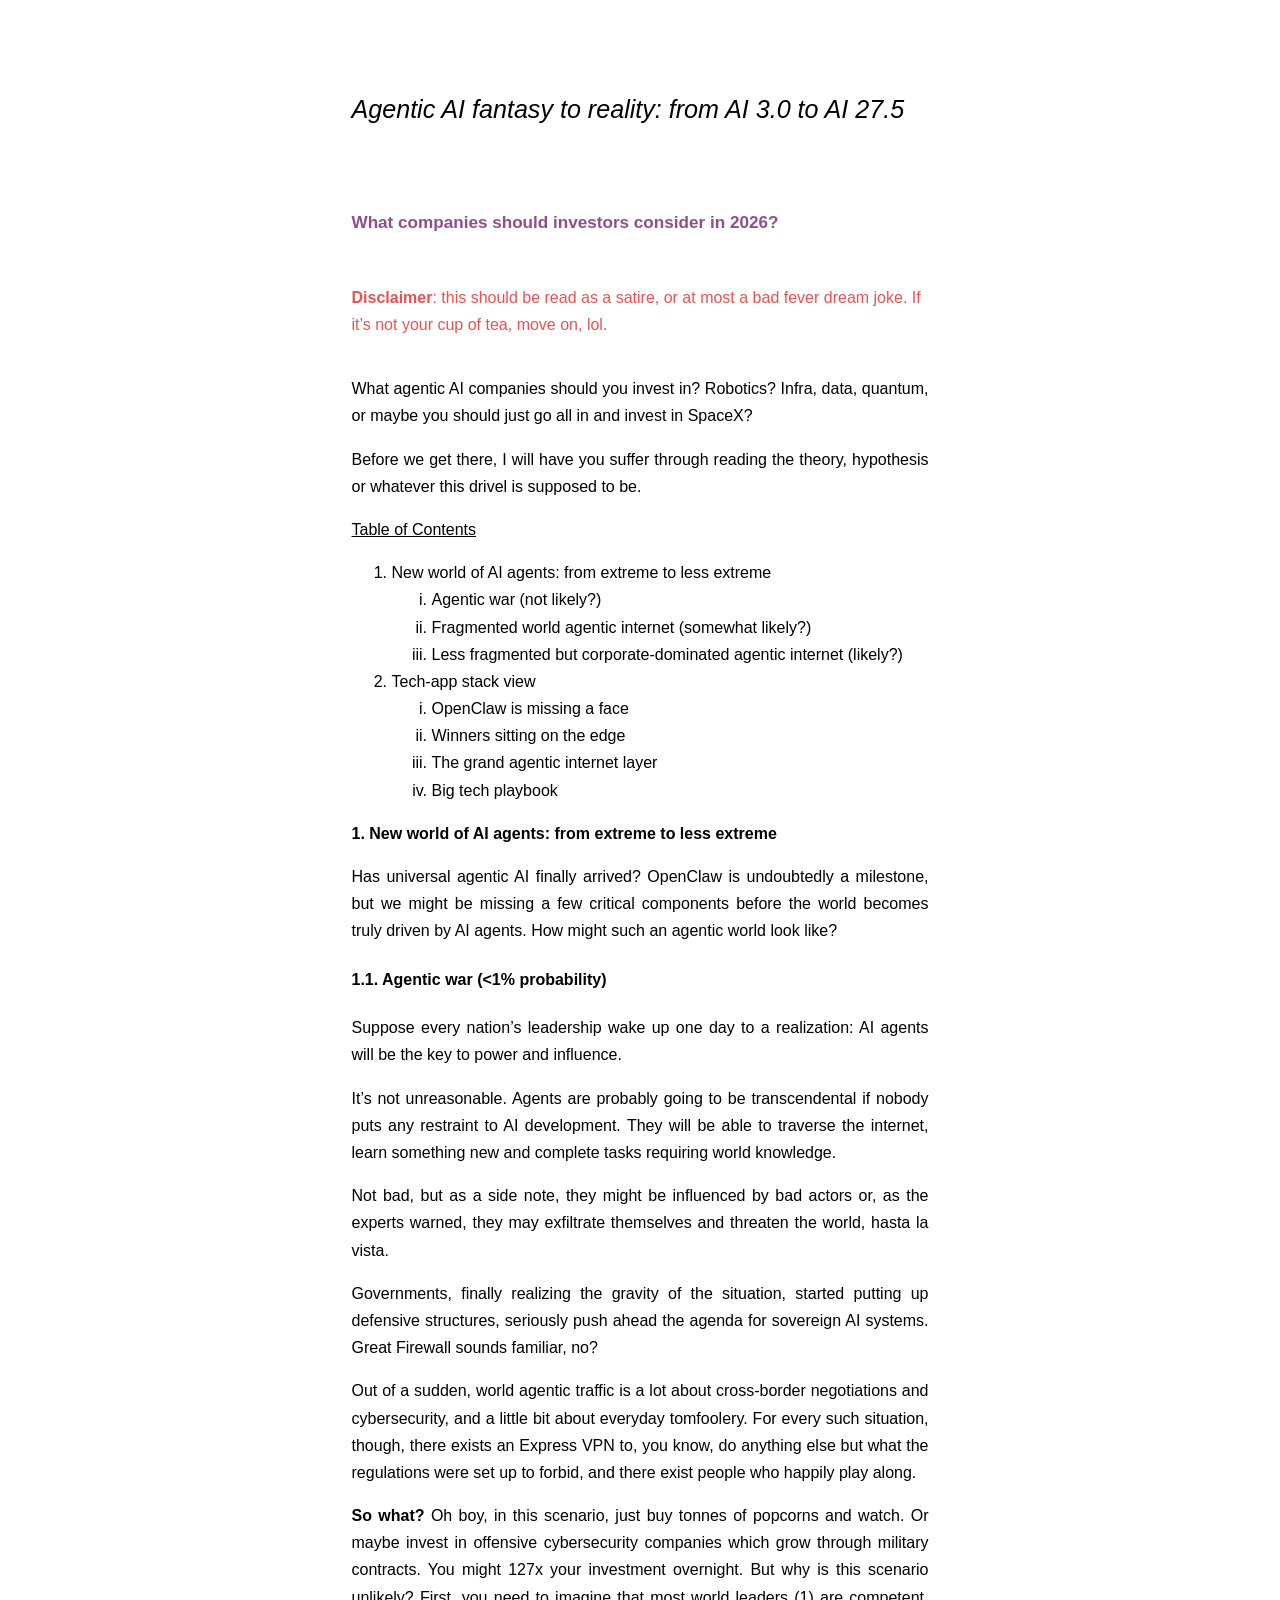
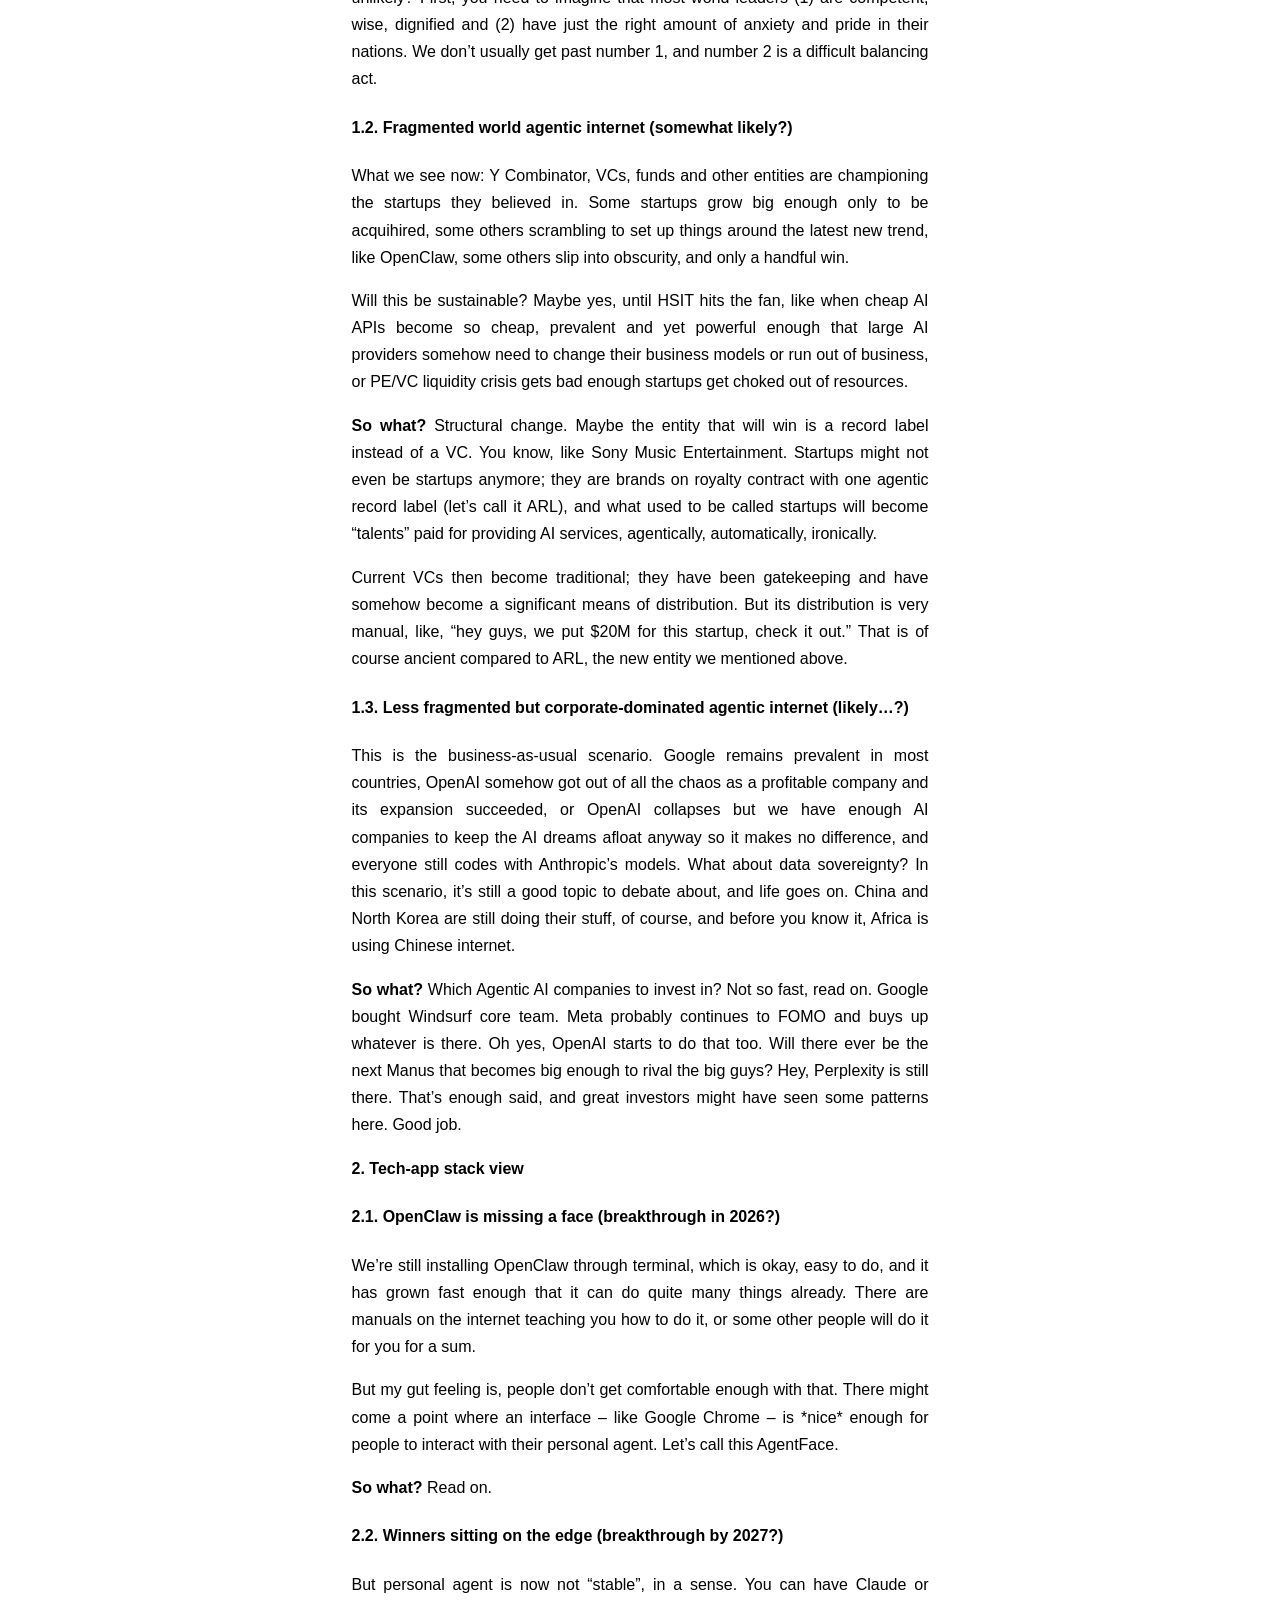
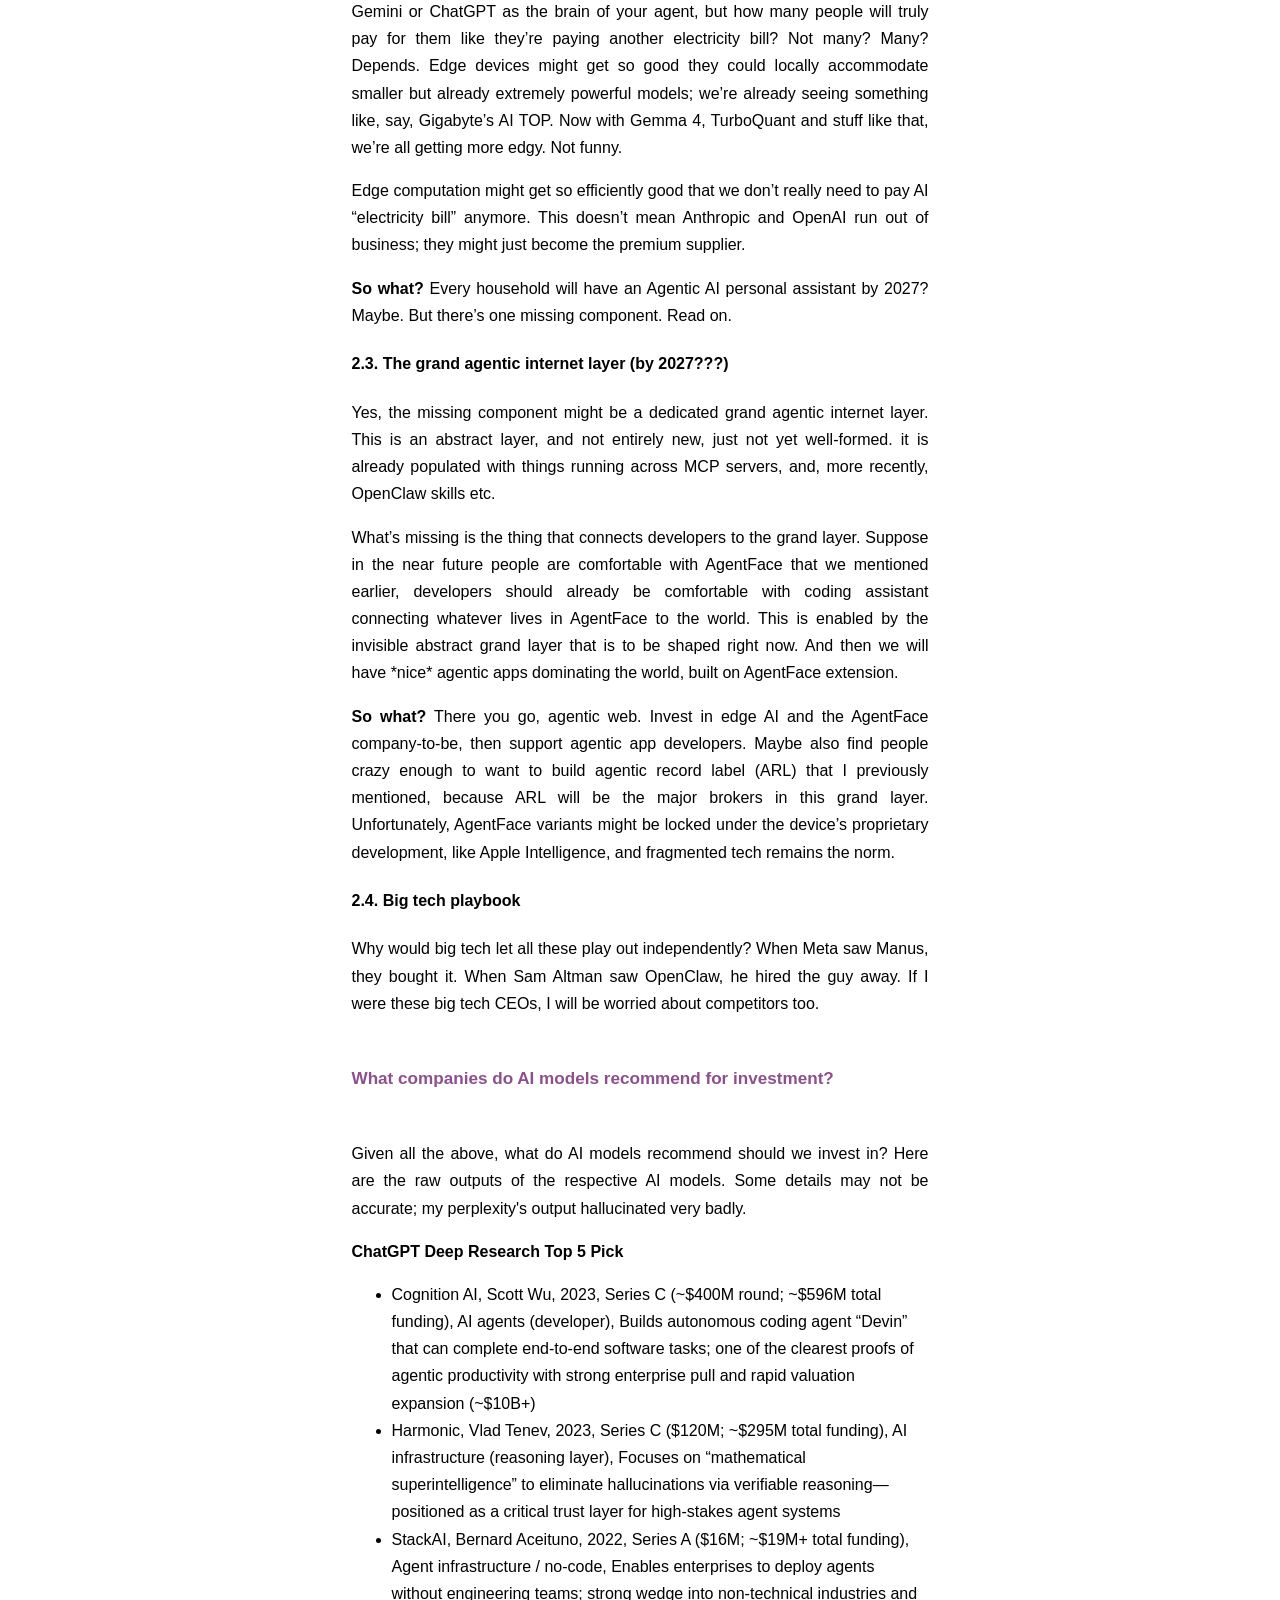
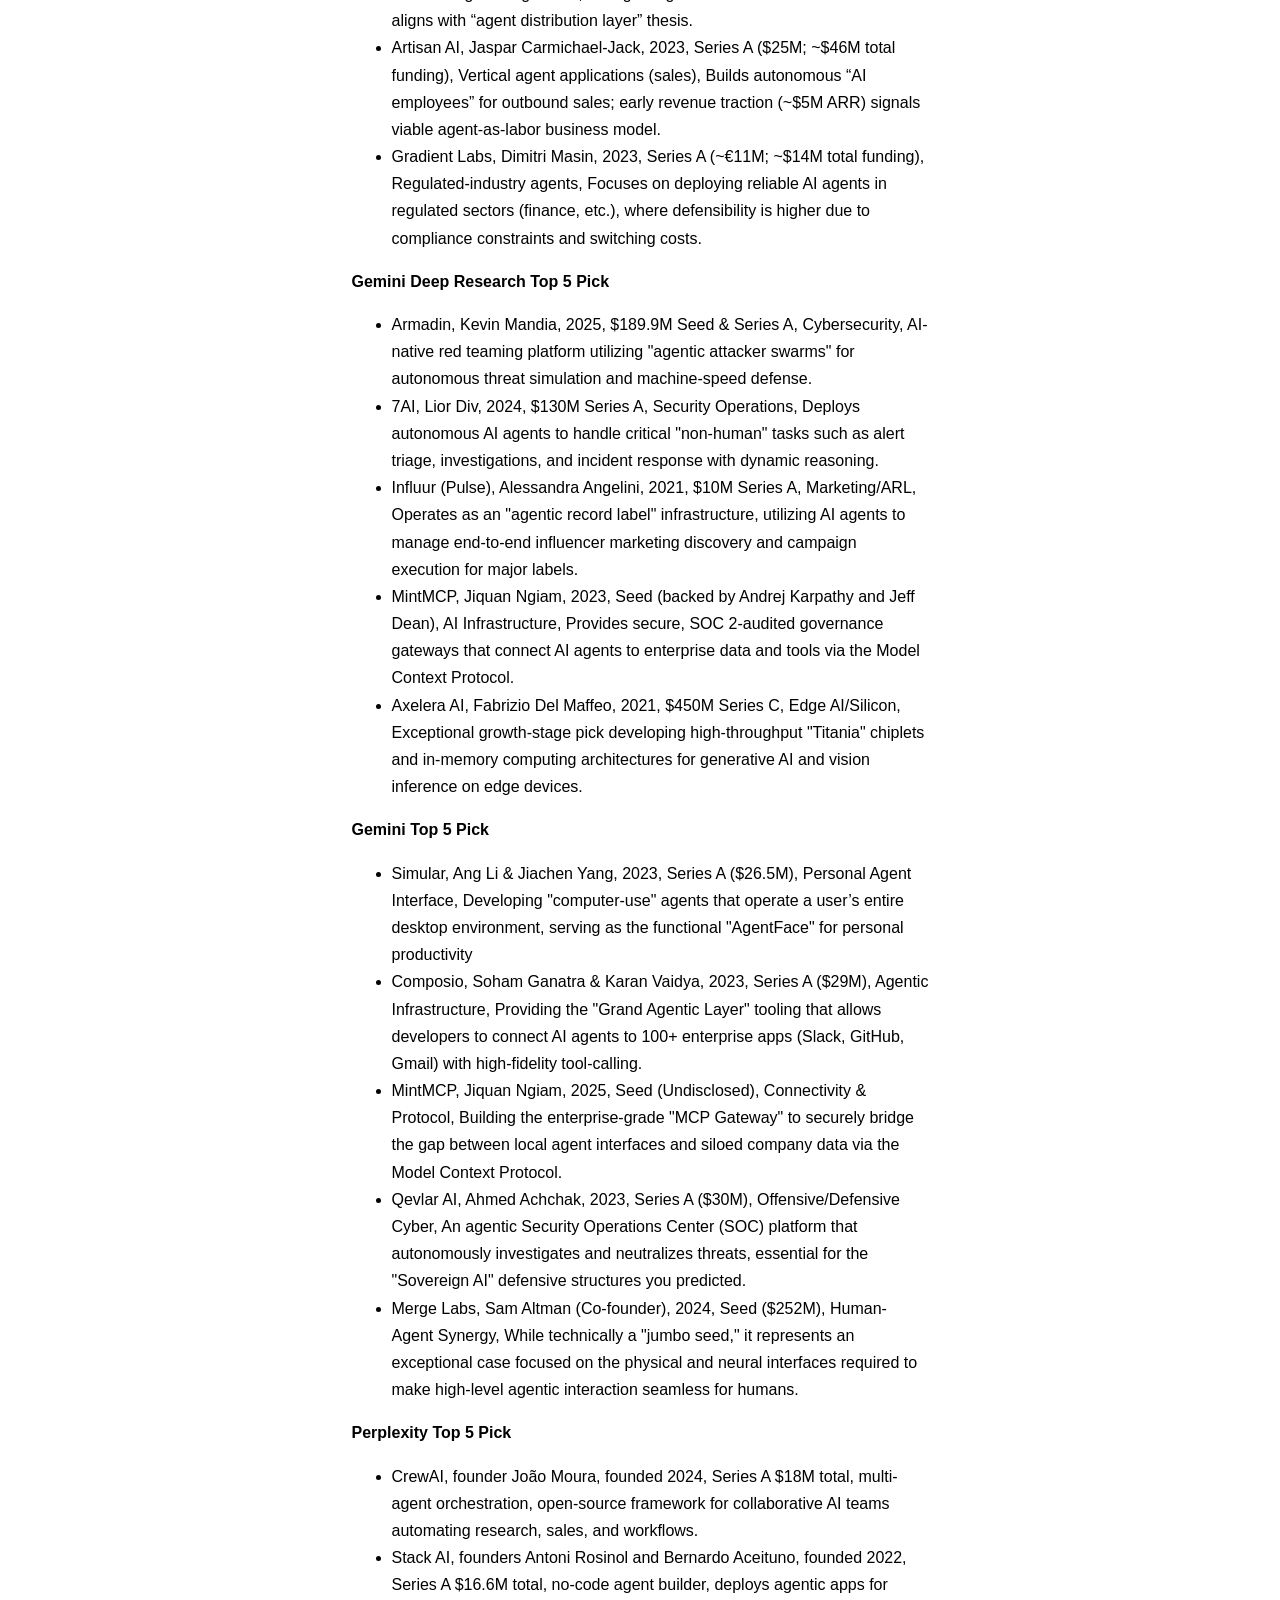
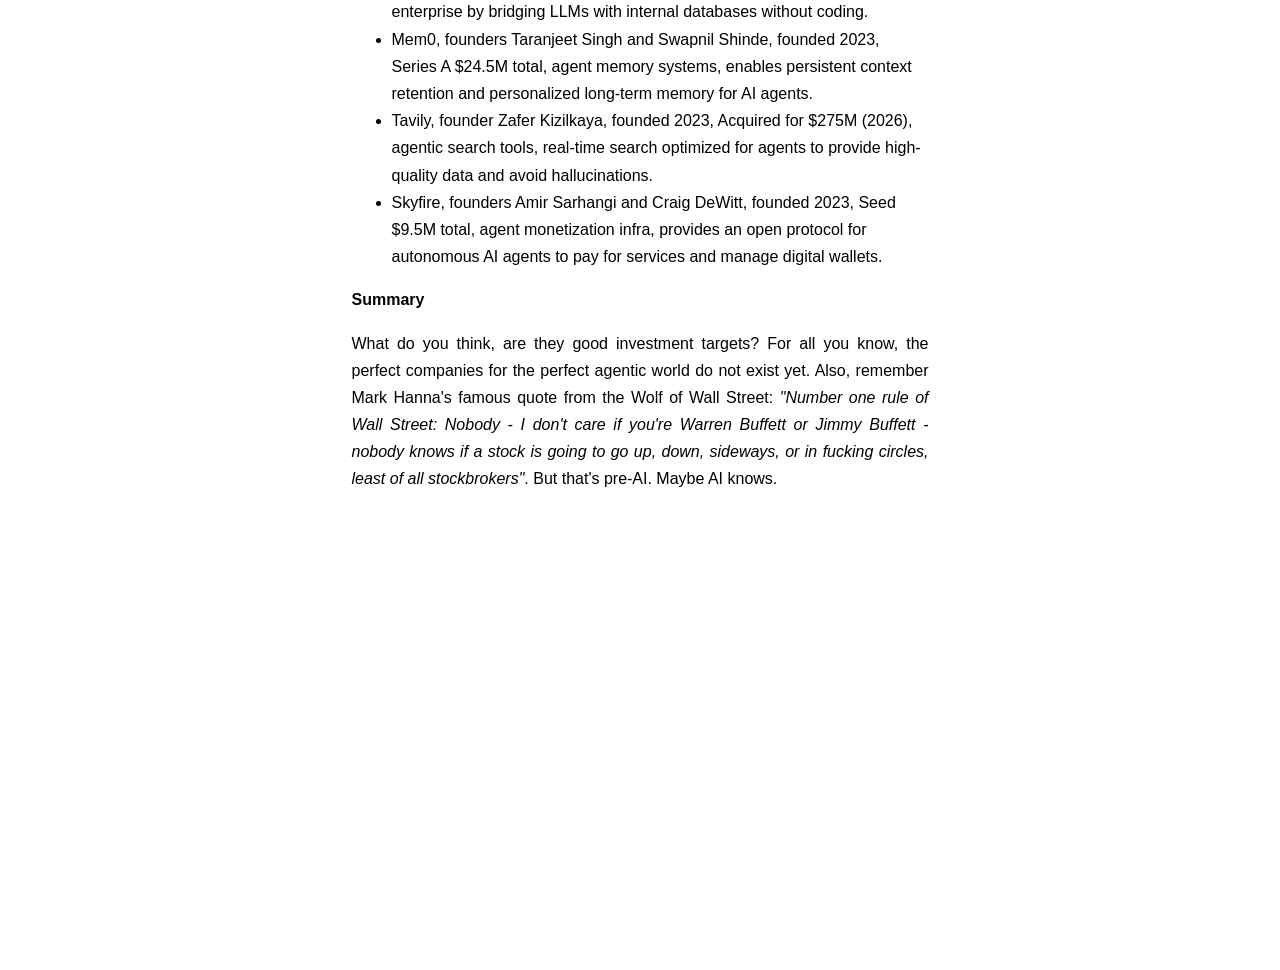
<file: new-agentic-world-and-investments/index.html>
<!DOCTYPE html>
<html lang="en">
<head>
    <meta charset="UTF-8">
    <meta name="viewport" content="width=device-width, initial-scale=1.0">
    
    <title>Agentic AI fantasy to reality</title>
    <meta name="description" content="TBU">
    <link rel="canonical" href="https://ericotjo001.github.io/new-agentic-world-and-investments">
    <link rel="alternate" type="text/markdown" title="Markdown Version" href="https://ericotjo001.github.io/new-agentic-world-and-investments/index.md">

    <meta property="og:type" content="website">
    <meta property="og:url" content="https://ericotjo001.github.io/new-agentic-world-and-investments">
    <meta property="og:title" content="TBU">
    <meta property="og:description" content="TBU">
    <link rel="icon" type="image/svg+xml" href="data:image/svg+xml,<svg xmlns='http://www.w3.org/2000/svg' viewBox='0 0 100 100'><circle cx='57' cy='57' r='27' fill='rgba(227,27,227, 0.57)' /></svg>">


    <link rel="icon" href="/favicon.svg" type="image/svg+xml">

    <script type="application/ld+json">
    {
      "@context": "https://schema.org",
      "@type": "Article",
      "headline": "TBU",
      "description": "TBU",
      "datePublished": "2026-04-07T08:00:00+08:00",
      "dateModified": "2026-04-07T09:00:00+08:00",
      "author": [{
          "@type": "Person",
          "name": "Erico",
          "url": "https://ericotjo001.github.io/"
        }]
    }
    </script>

    <style>
        body {
            margin: 0;             
          display: flex;          
          justify-content: center; 
          align-items: center;     
          min-height: 100vh;           
        }
        #maindiv{max-width: 577px; font-family: sans-serif; line-height: 1.7; margin: 11px;}
        h1 { margin: 77px 0; font-size: 1.57em; font-weight: normal; font-style: italic;}
        h2 { margin: 47px 0; font-size: 1.07em; color: rgba(107, 27, 107,0.77)}
        h3{font-size: 1em;}
        h4{font-size: 1em;}
        #disclaimer{color: rgba(227, 57, 57, 0.87); margin-bottom: 37px;}
        a, a:visited, a:hover, a:active {
          text-decoration: none;
          color: inherit;
        }        
        p{text-align: justify;}
    </style>
</head>
<body>
<div id='maindiv'>

    <header>
        <h1>Agentic AI fantasy to reality: from AI 3.0 to AI 27.5</h1>
    </header>

    <main>
        <h2>What companies should investors consider in 2026?</h2>
        <div id='disclaimer'><b>Disclaimer</b>: this should be read as a satire, or at most a bad fever dream joke. If it’s not your cup of tea, move on, lol.</div>
        <p>What agentic AI companies should you invest in? Robotics? Infra, data, quantum, or maybe you should just go all in and invest in SpaceX?</p>
        <p>Before we get there, I will have you suffer through reading the theory, hypothesis or whatever this drivel is supposed to be.</p>

        <nav id="toc" aria-label="Table of contents">
            <p><u>Table of Contents</u></p>
            <ol>
                <li><a href="#new-world">New world of AI agents: from extreme to less extreme</a>
                    <ol type="i">
                        <li><a href="#agentic-war">Agentic war (not likely?)</a></li>
                        <li><a href="#fragmented-world">Fragmented world agentic internet (somewhat likely?)</a></li>
                        <li><a href="#corporate-dominated">Less fragmented but corporate-dominated agentic internet (likely?)</a></li>
                    </ol>
                </li>
                <li><a href="#tech-stack">Tech-app stack view</a>
                    <ol type="i">
                        <li><a href="#openclaw">OpenClaw is missing a face</a></li>
                        <li><a href="#winners">Winners sitting on the edge</a></li>
                        <li><a href="#grand-layer">The grand agentic internet layer</a></li>
                        <li><a href="#big-tech">Big tech playbook</a></li>
                    </ol>
                </li>
            </ol>
        </nav>       

        <h3>1. New world of AI agents: from extreme to less extreme</h3> 
        <p>Has universal agentic AI finally arrived? OpenClaw is undoubtedly a milestone, but we might be missing a few critical components before the world becomes truly driven by AI agents. How might such an agentic world look like?</p>
        <h4>1.1. Agentic war (<1% probability)</h4>
        <p>Suppose every nation’s leadership wake up one day to a realization: AI agents will be the key to power and influence. </p>
        <p>It’s not unreasonable. Agents are probably going to be transcendental if nobody puts any restraint to AI development. They will be able to traverse the internet, learn something new and complete tasks requiring world knowledge. </p>
        <p>Not bad, but as a side note, they might be influenced by bad actors or, as the experts warned, they may exfiltrate themselves and threaten the world, hasta la vista.</p>
        <p>Governments, finally realizing the gravity of the situation, started putting up defensive structures, seriously push ahead the agenda for sovereign AI systems. Great Firewall sounds familiar, no?</p>
        <p>Out of a sudden, world agentic traffic is a lot about cross-border negotiations and cybersecurity, and a little bit about everyday tomfoolery. For every such situation, though, there exists an Express VPN to, you know, do anything else but what the regulations were set up to forbid, and there exist people who happily play along.</p>
        <p><b>So what?</b> Oh boy, in this scenario, just buy tonnes of popcorns and watch. Or maybe invest in offensive cybersecurity companies which grow through military contracts. You might 127x your investment overnight. But why is this scenario unlikely? First, you need to imagine that most world leaders (1) are competent, wise, dignified and (2) have just the right amount of anxiety and pride in their nations. We don’t usually get past number 1, and number 2 is a difficult balancing act.
        </p>

        <h4>1.2. Fragmented world agentic internet (somewhat likely?)</h4>
        <p>What we see now: Y Combinator, VCs, funds and other entities are championing the startups they believed in. Some startups grow big enough only to be acquihired, some others scrambling to set up things around the latest new trend, like OpenClaw, some others slip into obscurity, and only a handful win.</p>
        <p>Will this be sustainable? Maybe yes, until HSIT hits the fan, like when cheap AI APIs become so cheap, prevalent and yet powerful enough that large AI providers somehow need to change their business models or run out of business, or PE/VC liquidity crisis gets bad enough startups get choked out of resources. </p>
        <p><b>So what?</b> Structural change. Maybe the entity that will win is a record label instead of a VC. You know, like Sony Music Entertainment. Startups might not even be startups anymore; they are brands on royalty contract with one agentic record label (let’s call it ARL), and what used to be called startups will become “talents” paid for providing AI services, agentically, automatically, ironically. </p>
        <p>Current VCs then become traditional; they have been gatekeeping and have somehow become a significant means of distribution. But its distribution is very manual, like, “hey guys, we put $20M for this startup, check it out.” That is of course ancient compared to ARL, the new entity we mentioned above.</p>
        
        <h4>1.3. Less fragmented but corporate-dominated agentic internet (likely…?)</h4>
        <p>This is the business-as-usual scenario. Google remains prevalent in most countries, OpenAI somehow got out of all the chaos as a profitable company and its expansion succeeded, or OpenAI collapses but we have enough AI companies to keep the AI dreams afloat anyway so it makes no difference, and everyone still codes with Anthropic’s models. What about data sovereignty? In this scenario, it’s still a good topic to debate about, and life goes on. China and North Korea are still doing their stuff, of course, and before you know it, Africa is using Chinese internet.</p>
        <p><b>So what?</b> Which Agentic AI companies to invest in? Not so fast, read on. Google bought Windsurf core team. Meta probably continues to FOMO and buys up whatever is there. Oh yes, OpenAI starts to do that too. Will there ever be the next Manus that becomes big enough to rival the big guys? Hey, Perplexity is still there. That’s enough said, and great investors might have seen some patterns here. Good job.</p>

        <h3>2. Tech-app stack view</h3>
        <h4>2.1. OpenClaw is missing a face (breakthrough in 2026?)</h4>
        <p>We’re still installing OpenClaw through terminal, which is okay, easy to do, and it has grown fast enough that it can do quite many things already. There are manuals on the internet teaching you how to do it, or some other people will do it for you for a sum.</p>
        <p>But my gut feeling is, people don’t get comfortable enough with that. There might come a point where an interface – like Google Chrome – is *nice* enough for people to interact with their personal agent. Let’s call this AgentFace.</p>
        <p><b>So what?</b> Read on.</p>
        
        <h4>2.2. Winners sitting on the edge (breakthrough by 2027?)</h4>
        <p>But personal agent is now not “stable”, in a sense. You can have Claude or Gemini or ChatGPT as the brain of your agent, but how many people will truly pay for them like they’re paying another electricity bill? Not many? Many? Depends. Edge devices might get so good they could locally accommodate smaller but already extremely powerful models; we’re already seeing something like, say, Gigabyte’s AI TOP. Now with Gemma 4, TurboQuant and stuff like that, we’re all getting more edgy. Not funny.</p>
        <p>Edge computation might get so efficiently good that we don’t really need to pay AI “electricity bill” anymore. This doesn’t mean Anthropic and OpenAI run out of business; they might just become the premium supplier. </p>
        <p><b>So what?</b> Every household will have an Agentic AI personal assistant by 2027? Maybe. But there’s one missing component. Read on.</p>

        <h4>2.3. The grand agentic internet layer (by 2027???)</h4>
        <p>Yes, the missing component might be a dedicated grand agentic internet layer. This is an abstract layer, and not entirely new, just not yet well-formed. it is already populated with things running across MCP servers, and, more recently, OpenClaw skills etc. </p>
        <p>What’s missing is the thing that connects developers to the grand layer. Suppose in the near future people are comfortable with AgentFace that we mentioned earlier, developers should already be comfortable with coding assistant connecting whatever lives in AgentFace to the world. This is enabled by the invisible abstract grand layer that is to be shaped right now. And then we will have *nice* agentic apps dominating the world, built on AgentFace extension. </p>
        <p><b>So what?</b> There you go, agentic web. Invest in edge AI and the AgentFace company-to-be, then support agentic app developers. Maybe also find people crazy enough to want to build agentic record label (ARL) that I previously mentioned, because ARL will be the major brokers in this grand layer.
        Unfortunately, AgentFace variants might be locked under the device’s proprietary development, like Apple Intelligence, and fragmented tech remains the norm.</p>

        <h4>2.4. Big tech playbook</h4>
        <p>Why would big tech let all these play out independently? When Meta saw Manus, they bought it. When Sam Altman saw OpenClaw, he hired the guy away. If I were these big tech CEOs, I will be worried about competitors too.</p>
        
        
    </main>

    <section id='which-companies'>
        <h2>What companies do AI models recommend for investment?</h2>
        <p>Given all the above, what do AI models recommend should we invest in? Here are the raw outputs of the respective AI models. Some details may not be accurate; my perplexity's output hallucinated very badly.</p>
        <h3>ChatGPT Deep Research Top 5 Pick</h3>
        <ul>
            <li>Cognition AI, Scott Wu, 2023, Series C (~$400M round; ~$596M total funding), AI agents (developer), Builds autonomous coding agent “Devin” that can complete end-to-end software tasks; one of the clearest proofs of agentic productivity with strong enterprise pull and rapid valuation expansion (~$10B+)</li>
            <li>Harmonic, Vlad Tenev, 2023, Series C ($120M; ~$295M total funding), AI infrastructure (reasoning layer), Focuses on “mathematical superintelligence” to eliminate hallucinations via verifiable reasoning—positioned as a critical trust layer for high-stakes agent systems</li>
            <li>StackAI, Bernard Aceituno, 2022, Series A ($16M; ~$19M+ total funding), Agent infrastructure / no-code, Enables enterprises to deploy agents without engineering teams; strong wedge into non-technical industries and aligns with “agent distribution layer” thesis.</li>
            <li>Artisan AI, Jaspar Carmichael-Jack, 2023, Series A ($25M; ~$46M total funding), Vertical agent applications (sales), Builds autonomous “AI employees” for outbound sales; early revenue traction (~$5M ARR) signals viable agent-as-labor business model.</li>
            <li>Gradient Labs, Dimitri Masin, 2023, Series A (~€11M; ~$14M total funding), Regulated-industry agents, Focuses on deploying reliable AI agents in regulated sectors (finance, etc.), where defensibility is higher due to compliance constraints and switching costs.</li>
        </ul>
        <h3>Gemini Deep Research Top 5 Pick</h3>
        <ul>
            <li>Armadin, Kevin Mandia, 2025, $189.9M Seed & Series A, Cybersecurity, AI-native red teaming platform utilizing "agentic attacker swarms" for autonomous threat simulation and machine-speed defense.</li>
            <li>7AI, Lior Div, 2024, $130M Series A, Security Operations, Deploys autonomous AI agents to handle critical "non-human" tasks such as alert triage, investigations, and incident response with dynamic reasoning.</li>
            <li>Influur (Pulse), Alessandra Angelini, 2021, $10M Series A, Marketing/ARL, Operates as an "agentic record label" infrastructure, utilizing AI agents to manage end-to-end influencer marketing discovery and campaign execution for major labels.</li>
            <li>MintMCP, Jiquan Ngiam, 2023, Seed (backed by Andrej Karpathy and Jeff Dean), AI Infrastructure, Provides secure, SOC 2-audited governance gateways that connect AI agents to enterprise data and tools via the Model Context Protocol.</li>
            <li>Axelera AI, Fabrizio Del Maffeo, 2021, $450M Series C, Edge AI/Silicon, Exceptional growth-stage pick developing high-throughput "Titania" chiplets and in-memory computing architectures for generative AI and vision inference on edge devices.</li>
        </ul>

        <h3>Gemini Top 5 Pick</h3>
        <ul>
            <li>Simular, Ang Li & Jiachen Yang, 2023, Series A ($26.5M), Personal Agent Interface, Developing "computer-use" agents that operate a user’s entire desktop environment, serving as the functional "AgentFace" for personal productivity</li>
            <li>Composio, Soham Ganatra & Karan Vaidya, 2023, Series A ($29M), Agentic Infrastructure, Providing the "Grand Agentic Layer" tooling that allows developers to connect AI agents to 100+ enterprise apps (Slack, GitHub, Gmail) with high-fidelity tool-calling.</li>
            <li>MintMCP, Jiquan Ngiam, 2025, Seed (Undisclosed), Connectivity & Protocol, Building the enterprise-grade "MCP Gateway" to securely bridge the gap between local agent interfaces and siloed company data via the Model Context Protocol.</li>
            <li>Qevlar AI, Ahmed Achchak, 2023, Series A ($30M), Offensive/Defensive Cyber, An agentic Security Operations Center (SOC) platform that autonomously investigates and neutralizes threats, essential for the "Sovereign AI" defensive structures you predicted.</li>
            <li>Merge Labs, Sam Altman (Co-founder), 2024, Seed ($252M), Human-Agent Synergy, While technically a "jumbo seed," it represents an exceptional case focused on the physical and neural interfaces required to make high-level agentic interaction seamless for humans.</li>
        </ul>

        <h3>Perplexity Top 5 Pick</h3>
        <ul>
            <li>CrewAI, founder João Moura, founded 2024, Series A $18M total, multi-agent orchestration, open-source framework for collaborative AI teams automating research, sales, and workflows.</li>
            <li>Stack AI, founders Antoni Rosinol and Bernardo Aceituno, founded 2022, Series A $16.6M total, no-code agent builder, deploys agentic apps for enterprise by bridging LLMs with internal databases without coding.</li>
            <li>Mem0, founders Taranjeet Singh and Swapnil Shinde, founded 2023, Series A $24.5M total, agent memory systems, enables persistent context retention and personalized long-term memory for AI agents.</li>
            <li>Tavily, founder Zafer Kizilkaya, founded 2023, Acquired for $275M (2026), agentic search tools, real-time search optimized for agents to provide high-quality data and avoid hallucinations.</li>
            <li>Skyfire, founders Amir Sarhangi and Craig DeWitt, founded 2023, Seed $9.5M total, agent monetization infra, provides an open protocol for autonomous AI agents to pay for services and manage digital wallets.</li>
        </ul>
    </section>
    <section>
        <h3>Summary</h3>
        <p>What do you think, are they good investment targets? For all you know, the perfect companies for the perfect agentic world do not exist yet. Also, remember Mark Hanna's famous quote from the Wolf of Wall Street: <i>"Number one rule of Wall Street: Nobody - I don't care if you're Warren Buffett or Jimmy Buffett - nobody knows if a stock is going to go up, down, sideways, or in fucking circles, least of all stockbrokers"</i>. But that's pre-AI. Maybe AI knows.</p>
    </section>

    <div style="height:50vh;"></div>    
</div>

</body>
</html>
</file>
